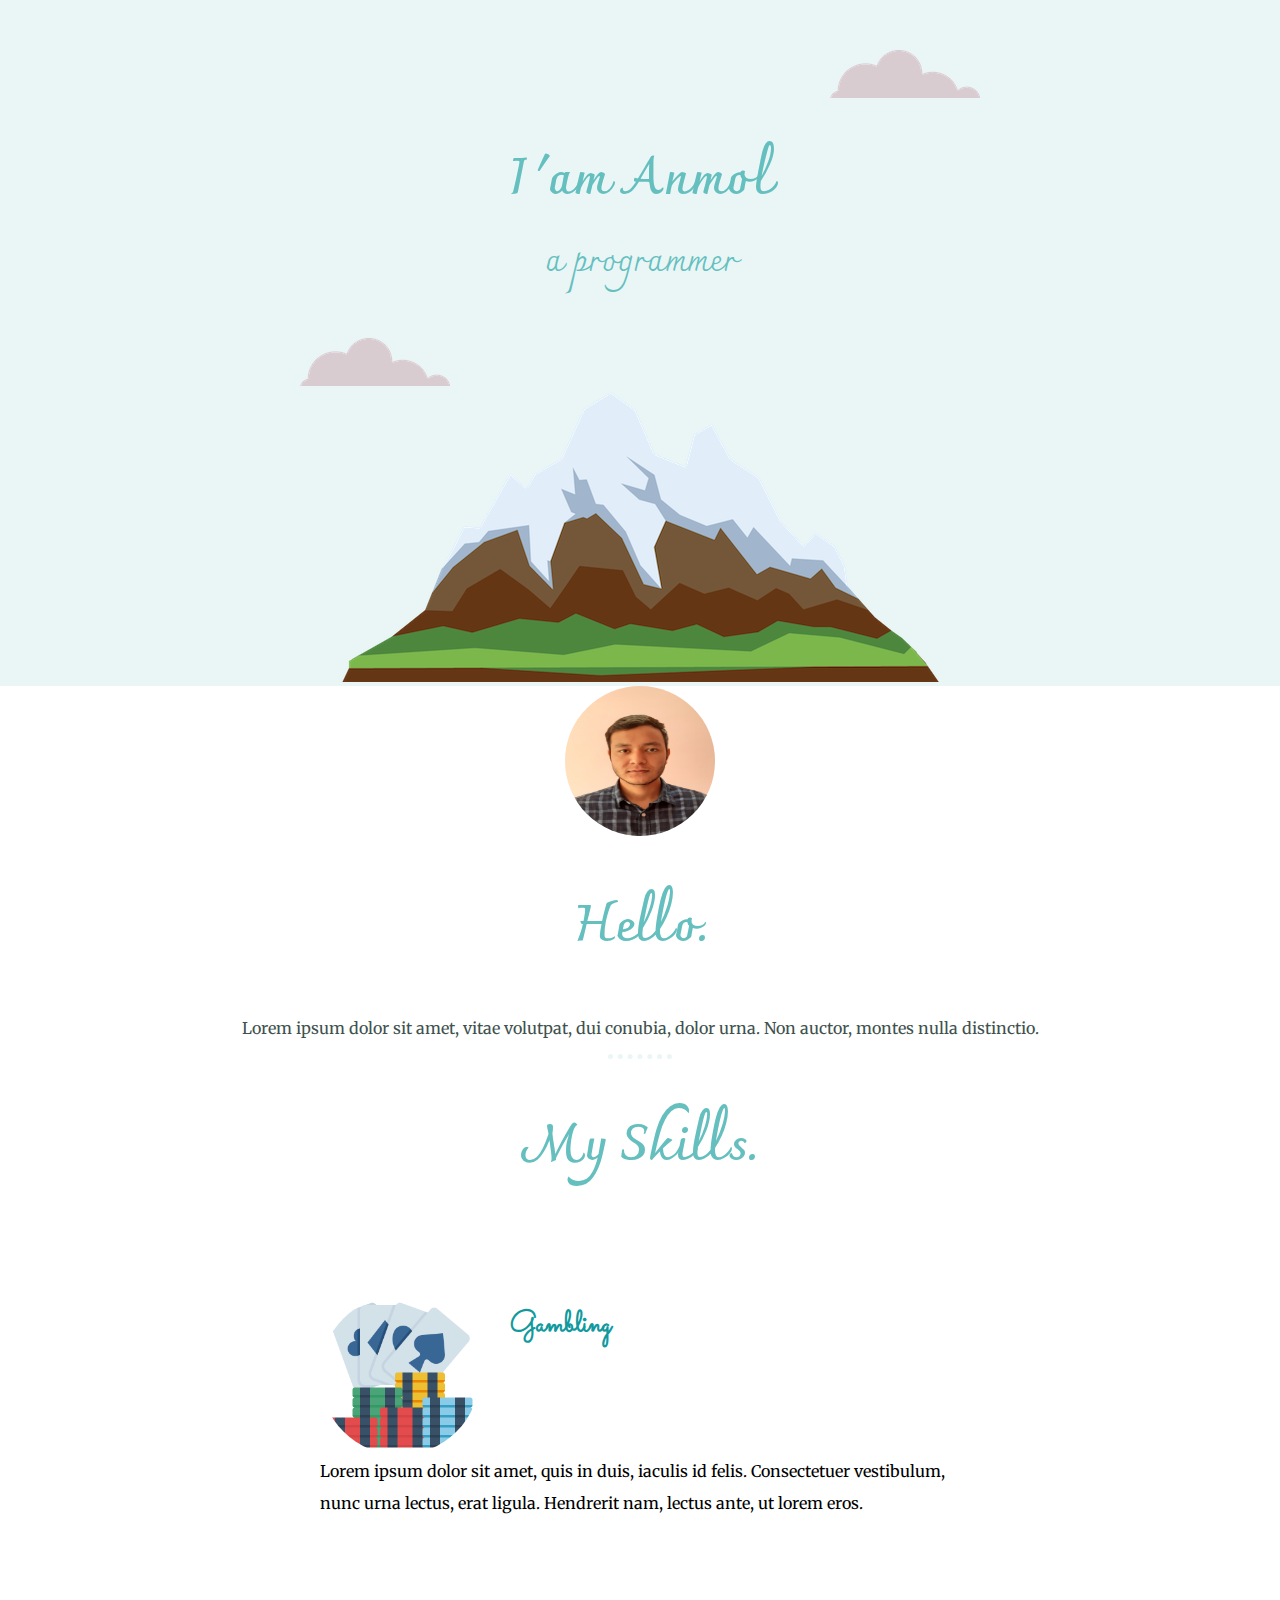
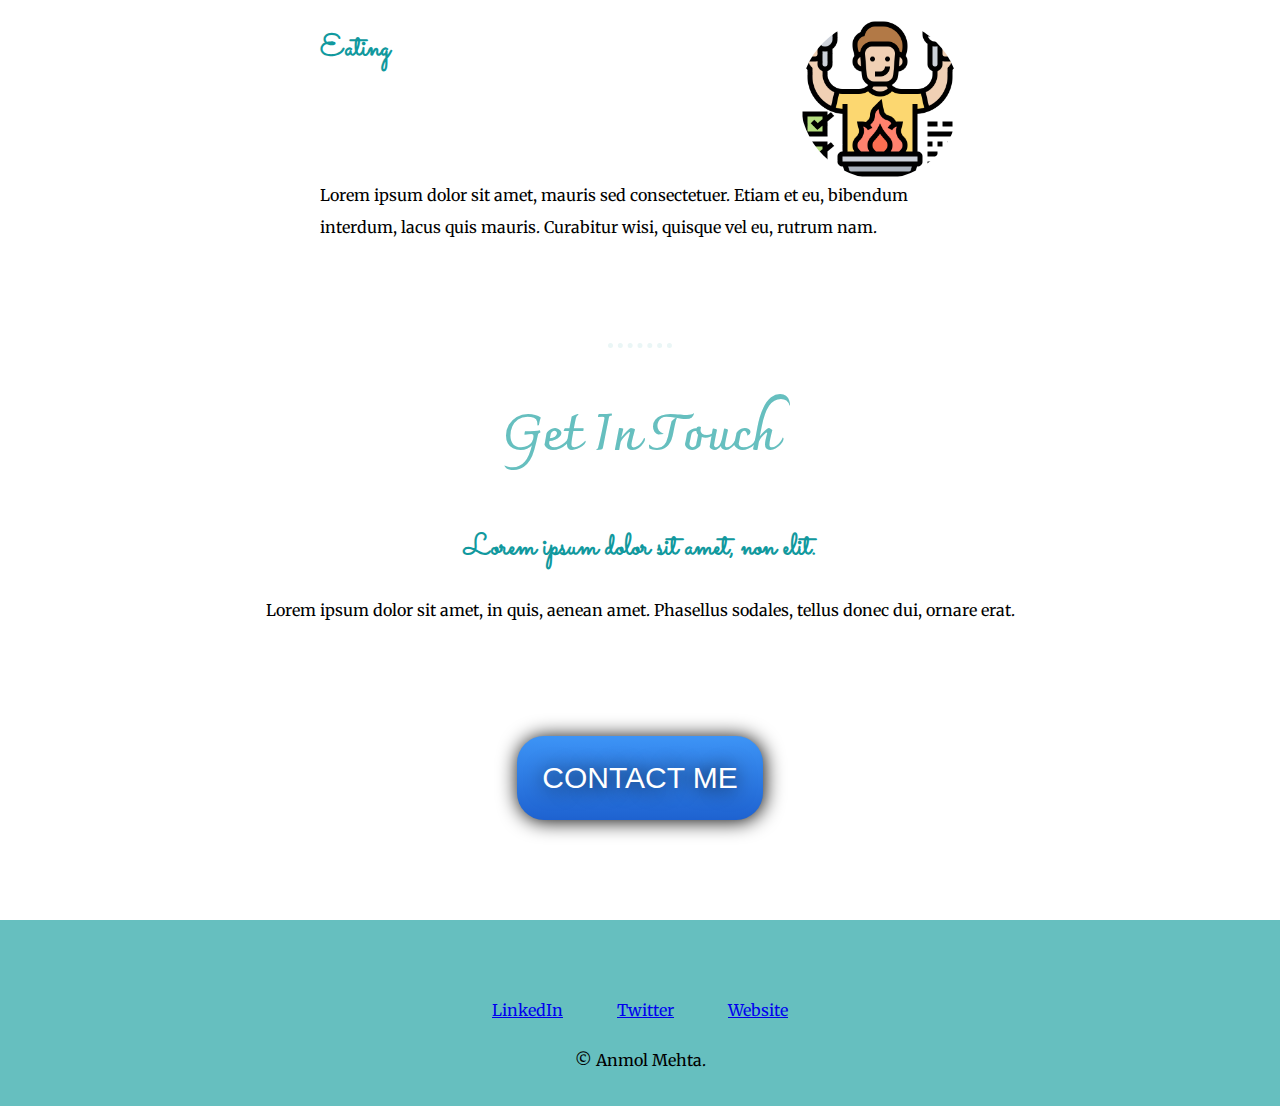
<file: index.html>
<!DOCTYPE html>
<html lang="en" dir="ltr">
  <head>
    <meta charset="utf-8">
    <title>ANMOL MEHTA</title>
    <link rel="stylesheet" type="text/css" href="CSS/styles.css">
    <link rel="icon" href="favicon.ico">
    <link rel="preconnect" href="https://fonts.googleapis.com">
    <link rel="preconnect" href="https://fonts.googleapis.com">
    <link rel="preconnect" href="https://fonts.gstatic.com" crossorigin>
    <link href="https://fonts.googleapis.com/css2?family=Charmonman&family=Merriweather:wght@300&family=Montserrat:wght@100&family=Sacramento&display=swap" rel="stylesheet">
  </head>
  <body>
    <div class="top-container">
      <img class="top-cloud" src="images/cloud.png" alt="cloud-img">
      <h1 class="introd">I'am Anmol</h1>
      <h2 class="intro">a programmer</h2>
      <img class="bottom-cloud" src="images/cloud.png" alt="cloud-img">
      <img class="mountain" src="images/mountain.png" alt="mountain-img">
    </div>
    <div class="middle-container">
      <div class="profile">
        <img class="profile-img" src="images\profile.jpg" alt="profile-img">
        <h2>Hello.</h2>
        <p class="profile-description">Lorem ipsum dolor sit amet, vitae volutpat, dui conubia, dolor urna. Non auctor, montes nulla distinctio.</p>
      </div>
      <hr>
      <div class="skills">
        <h2>My Skills.</h2>
        <div class="skill-row">
          <img class="gambling-img" src="images\gambling.png" alt="gambling-img">
          <h3>Gambling</h3>
          <p class="gambling-skill-description">Lorem ipsum dolor sit amet, quis in duis, iaculis id felis. Consectetuer vestibulum, nunc urna lectus, erat ligula. Hendrerit nam, lectus ante, ut lorem eros.</p>
        </div>
        <div class="skill-row">
          <img class="eating-img" src="images\calorie.png" alt="eating-img">
          <h3>Eating</h3>
          <p class="eating-skill-description">Lorem ipsum dolor sit amet, mauris sed consectetuer. Etiam et eu, bibendum interdum, lacus quis mauris. Curabitur wisi, quisque vel eu, rutrum nam.</p>
        </div>
      </div>
      <hr>
      <div class="contact-me">
        <h2>Get In Touch</h2>
        <h3>Lorem ipsum dolor sit amet, non elit.</h3>
        <p>Lorem ipsum dolor sit amet, in quis, aenean amet. Phasellus sodales, tellus donec dui, ornare erat.</p>
        <a href="#" class="BUTTON_GMK">CONTACT ME</a>
      </div>
    </div>


    <div class="bottom-container">
      <div class="links">
        <a class="footer-link" href="https://www.linkedin.com/">LinkedIn</a>
        <a class="footer-link" href="https://twitter.com/">Twitter</a>
        <a class="footer-link" href="https://www.appbrewery.co/">Website</a>
      </div>
      <p class"copyright" style="margin-top: 30px;">© Anmol Mehta.</p>
    </div>
  </body>
</html>
</file>
<file: CSS/styles.css>
/********FONTS*****/
/*font-family: 'Charmonman', cursive;
font-family: 'Merriweather', serif;
font-family: 'Montserrat', sans-serif;
font-family: 'Sacramento', cursive;*/

body{
  margin: 0;
  text-align: center;
  font-family: 'Merriweather', serif;
}
.top-container{
  background-color: #EAF6F6;
  position: relative;
  padding-top: 100px;
}
.middle-container{
}
.top-cloud{
  position: absolute;
  top:50px;
  right:300px;
}

.bottom-cloud{
  position: absolute;
  left:300px;
  bottom:300px;
 }

h1{
  color:#66BFBF;
  font-size: 50px;
  margin: 50px,auto,0,auto;
  font-family: 'Charmonman', cursive;
  }
  h2{
    color:#66BFBF;
    font-size:50px;
    font-family: 'Charmonman', cursive;
  }
  h3{
    font-size: 30px;
    font-family: 'Sacramento', cursive;
    color:#11999E;
  }

  .profile-description{
    color:#40514E;
    font-family: 'Merriweather', serif;

  }
.profile-img{
  height:150px;
  width:150px;
  border-radius: 50%;
}
.gambling-img{
  width:25%;
  border-radius: 50%;
  float: left;
  margin-right: 30px
}
.eating-img{
  width:25%;
  border-radius: 50%;
  float: right;
  margin-left: 30px
}
.intro{
  font-size: 35px;
  font-weight: normal;
margin-top: 0;
}
.introd{
  margin-bottom: 0;
}
.skill-row{
  width:50%;
  text-align: left;
  margin: 100px auto 100px auto;
  line-height: 2;
}
hr{
  border-style: none;
  border-width: 5px;
  border-top-style: dotted;
  color:#EAF6F6;

  width:5%;
}

.gambling-skill-description{
    clear: left;
}

.eating-skill-description{
clear: right;
}

.bottom-container{
    background-color: #66BFBF;
    margin: 0;
    padding:50px 0 20px;
}
.links{
  padding-top: 30px;
  word-spacing: 50px;
  margin-left: 20px auto;

}

.BUTTON_GMK {
   background: #3D94F6;
   background-image: -webkit-linear-gradient(top, #3D94F6, #1E62D0);
   background-image: -moz-linear-gradient(top, #3D94F6, #1E62D0);
   background-image: -ms-linear-gradient(top, #3D94F6, #1E62D0);
   background-image: -o-linear-gradient(top, #3D94F6, #1E62D0);
   background-image: -webkit-gradient(to bottom, #3D94F6, #1E62D0);
   -webkit-border-radius: 27px;
   -moz-border-radius: 27px;
   border-radius: 27px;
   color: #FFFFFF;
   font-family: Helvetica;
   font-size: 30px;
   font-weight: 100;
   padding: 25px;
   -webkit-box-shadow: 1px 1px 20px 0 #000000;
   -moz-box-shadow: 1px 1px 20px 0 #000000;
   box-shadow: 1px 1px 20px 0 #000000;
   text-shadow: 1px 1px 20px #000000;
   border: solid #337FED 0;
   text-decoration: none;
   display: inline-block;
   cursor: pointer;
   text-align: center;
   margin: 100px auto;
}

.BUTTON_GMK:hover {
   border: solid #337FED 1px;
   background: #1E62D0;
   background-image: -webkit-linear-gradient(top, #1E62D0, #3D94F6);
   background-image: -moz-linear-gradient(top, #1E62D0, #3D94F6);
   background-image: -ms-linear-gradient(top, #1E62D0, #3D94F6);
   background-image: -o-linear-gradient(top, #1E62D0, #3D94F6);
   background-image: -webkit-gradient(to bottom, #1E62D0, #3D94F6);
   -webkit-border-radius: 20px;
   -moz-border-radius: 20px;
   border-radius: 20px;
   text-decoration: none;
}
</file>
